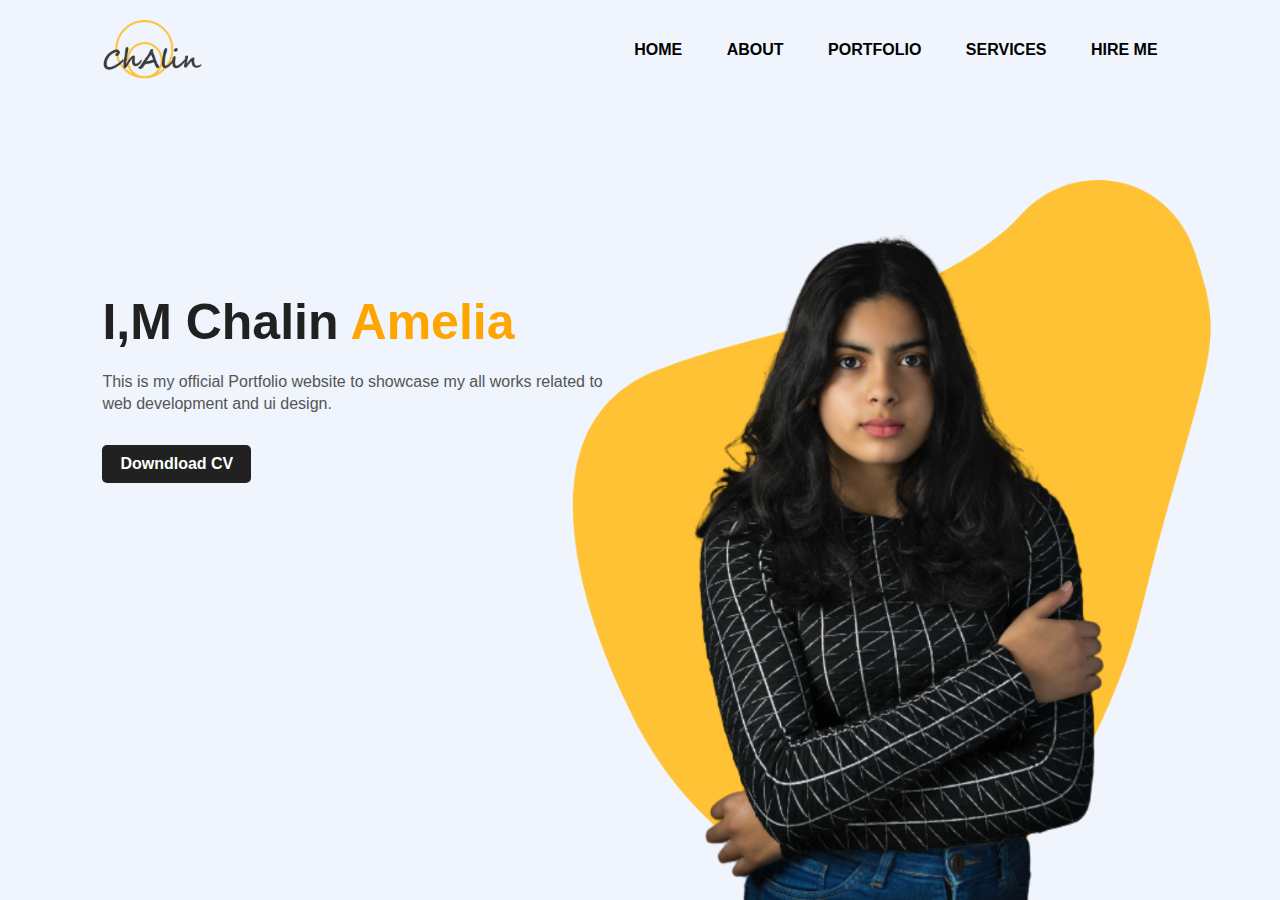
<file: projects/pol/index.html>
<!DOCTYPE html>
<html lang="en">
<head>
    <meta charset="UTF-8">
    <meta http-equiv="X-UA-Compatible" content="IE=edge">
    <meta name="viewport" content="width=device-width, initial-scale=1.0">
    <title>Personle Portfolio Website</title>
    <link rel="stylesheet" href="styles.css">
    <link rel="stylesheet" href="https://cdnjs.cloudflare.com/ajax/libs/font-awesome/5.15.3/css/all.min.css" integrity="sha512-iBBXm8fW90+nuLcSKlbmrPcLa0OT92xO1BIsZ+ywDWZCvqsWgccV3gFoRBv0z+8dLJgyAHIhR35VZc2oM/gI1w==" crossorigin="anonymous" referrerpolicy="no-referrer" />
</head>
<body>
    <div class="hero">
        <nav>
            <img src="images/logo.png" class="logo">
            <ul>
                <li><a href="#">HOME</a></li>
                <li><a href="#">ABOUT</a></li>
                <li><a href="#">PORTFOLIO</a></li>
                <li><a href="#">SERVICES</a></li>
                <li><a href="#">HIRE ME</a></li>
            </ul>
        </nav>
        <div class="detel">
            <h1>I,M Chalin <span>Amelia</span></h1>
            <p>This is my official Portfolio website to showcase my 
                all works related to <br> web development and ui design. </p>
            <a href="#">Downdload CV</a>
        </div>
        <div class="images">
            <img src="images/shape.png" class="shape">
            <img src="images/girl.png" class="girl">
        </div>

        <div class="social">
           <a href="#"><i class="fab fa-dribbble"></i></a>
           <a href="#"><i class="fab fa-instagram"></i></a>
           <a href="#"><i class="fab fa-behance"></i></a>
        </div>
    </div>
</body>
</html>
</file>
<file: projects/pol/styles.css>
*{
    margin: 0;
    padding: 0;
    font-family: sans-serif;
}

.hero{
    position: relative;
    width: 100%;
    height: 100vh;
    background: #eff4fd;
    position: relative;
}

nav{
    display: flex;
    width: 84%;
    margin: auto;
    padding: 20px 0;
    align-items: center;
    justify-content: space-between;
}

.logo{
    width: 100px;
    cursor: pointer;
}

nav ul li {
    display: inline-block;
    list-style: none;
    margin: 10px 20px;
}

nav ul li a{
    text-decoration: none;
    color: #000;
    font-weight: bold;
}

nav ul li a:hover{
    color: red;
}

.detel{
    margin-left: 8%;
    margin-top: 15%;
}

.detel h1{
    font-size: 50px;
    color: #212121;
    margin-bottom: 20px;
}

span{
    color: orange;
    
}

.detel p{
    color: #555;
    line-height: 22px;
}

.detel a{
    background: #212121;
    padding: 10px 18px;
    text-decoration: none;
    font-weight: bold;
    color: #fff;
    display: inline-block;
    margin: 30px 0;
    border-radius: 5px;
}

.images{
    width: 45%;
    height: 80%;
    position: absolute;
    bottom: 0;
    right: 100px;
}

.images img{
    height: 100%;
    position: absolute;
    left: 50%;
    bottom: 0;
    transform: translateX(-50%);
    transition: bottom 1s, left 1s;
}

.images:hover .shape{
    bottom: 40px;
}

.images:hover .girl{
    left: 45%;
}

.social{
    margin-left: 8%;
    margin-top: 100px;
}

.social a{
    font-size: 30px;
    color: #212121;
    margin-right: 20px;
}

.social a:hover{
    color: orange;
}
</file>
